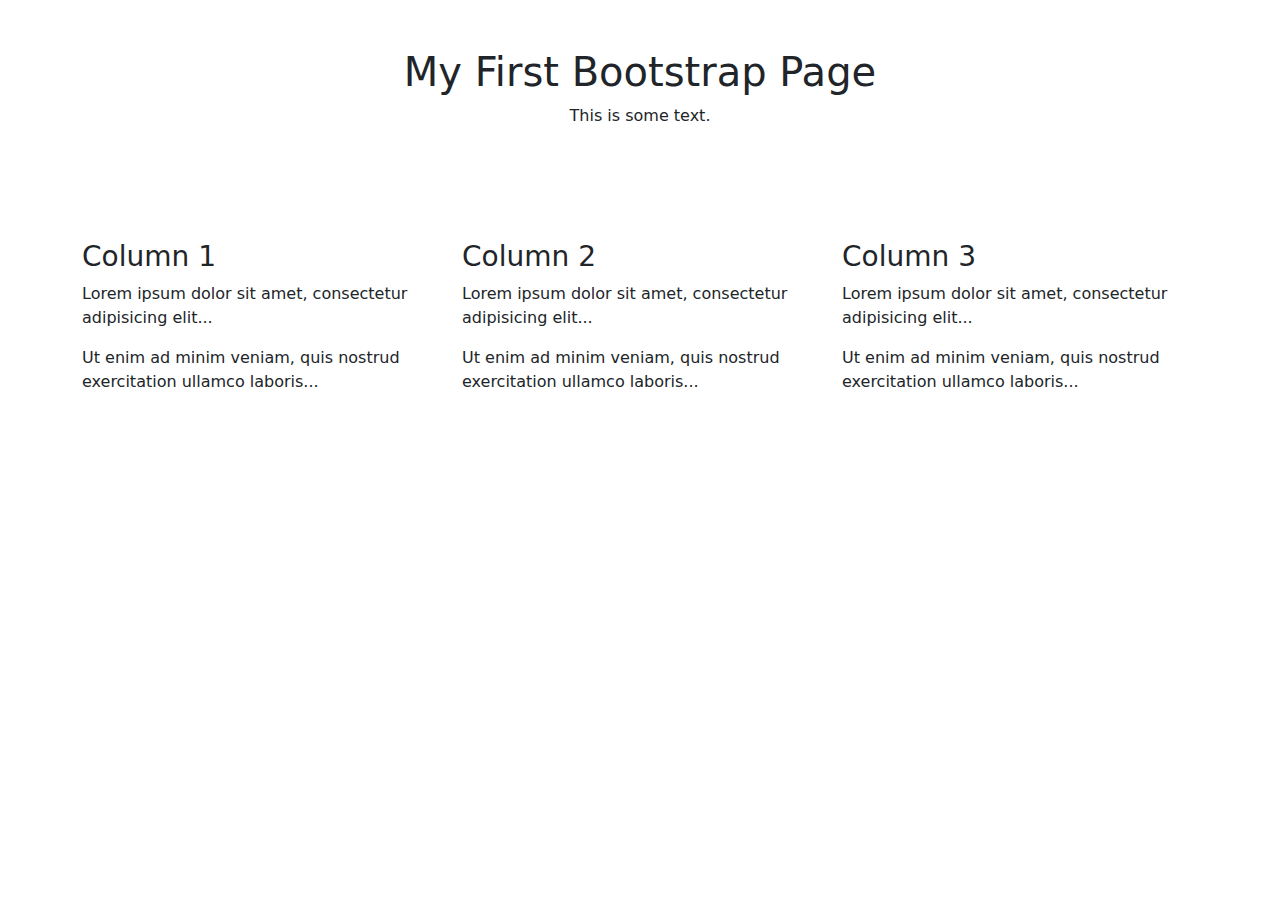
<file: index.html>
<!DOCTYPE html>
<html lang="en">

<head>
    <meta charset="UTF-8">
    <meta name="viewport" content="width=device-width, initial-scale=1.0">
    <title>Home</title>
    <!-- Latest compiled and minified CSS -->
    <link href="https://cdn.jsdelivr.net/npm/bootstrap@5.3.3/dist/css/bootstrap.min.css" rel="stylesheet">

    <!-- Latest compiled JavaScript -->
    <script src="https://cdn.jsdelivr.net/npm/bootstrap@5.3.3/dist/js/bootstrap.bundle.min.js"></script>
</head>

<body>
    <div class="container text-center p-5">
        <h1>My First Bootstrap Page</h1>
        <p>This is some text.</p>
      </div>
      <div class="container mt-5">
        <div class="row">
          <div class="col-sm-4">
            <h3>Column 1</h3>
            <p>Lorem ipsum dolor sit amet, consectetur adipisicing elit...</p>
            <p>Ut enim ad minim veniam, quis nostrud exercitation ullamco laboris...</p>
          </div>
          <div class="col-sm-4">
            <h3>Column 2</h3>
            <p>Lorem ipsum dolor sit amet, consectetur adipisicing elit...</p>
            <p>Ut enim ad minim veniam, quis nostrud exercitation ullamco laboris...</p>
          </div>
          <div class="col-sm-4">
            <h3>Column 3</h3>
            <p>Lorem ipsum dolor sit amet, consectetur adipisicing elit...</p>
            <p>Ut enim ad minim veniam, quis nostrud exercitation ullamco laboris...</p>
          </div>
        </div>
      </div>
</body>

</html>
</file>
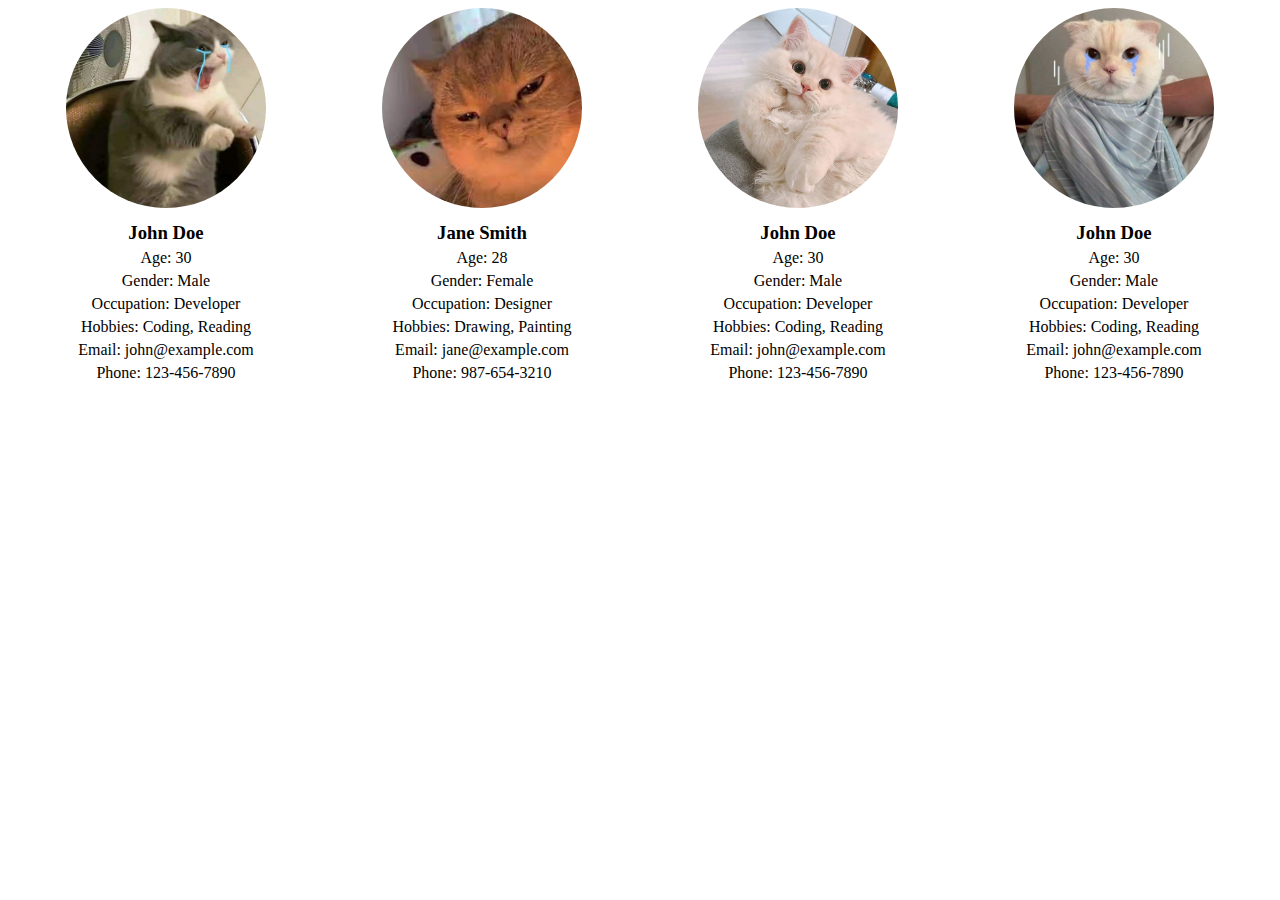
<file: ex1.html>
<!DOCTYPE html>
<html lang="en">
<head>
    <meta charset="UTF-8">
    <meta name="viewport" content="width=device-width, initial-scale=1.0">
    <title>Ex1</title>
    <link rel="stylesheet" href="styles.css">
</head>
<body>
    <div class="column">
        <div class="person">
            <img src="meo1.jpg" alt="Person 1">
            <h3>John Doe</h3>
            <p>Age: 30</p>
            <p>Gender: Male</p>
            <p>Occupation: Developer</p>
            <p>Hobbies: Coding, Reading</p>
            <p>Email: john@example.com</p>
            <p>Phone: 123-456-7890</p>
        </div>
    </div>
    <div class="column">
        <div class="person">
            <img src="meo2.jpg" alt="Person 2">
            <h3>Jane Smith</h3>
            <p>Age: 28</p>
            <p>Gender: Female</p>
            <p>Occupation: Designer</p>
            <p>Hobbies: Drawing, Painting</p>
            <p>Email: jane@example.com</p>
            <p>Phone: 987-654-3210</p>
        </div>
    </div>
    <div class="column">
        <div class="person">
            <img src="meo3.jpg" alt="Person 1">
            <h3>John Doe</h3>
            <p>Age: 30</p>
            <p>Gender: Male</p>
            <p>Occupation: Developer</p>
            <p>Hobbies: Coding, Reading</p>
            <p>Email: john@example.com</p>
            <p>Phone: 123-456-7890</p>
        </div>
    </div>
    <div class="column">
        <div class="person">
            <img src="meo4.jpg" alt="Person 1">
            <h3>John Doe</h3>
            <p>Age: 30</p>
            <p>Gender: Male</p>
            <p>Occupation: Developer</p>
            <p>Hobbies: Coding, Reading</p>
            <p>Email: john@example.com</p>
            <p>Phone: 123-456-7890</p>
        </div>
    </div>
    <!-- Add more columns as needed -->
</body>
</html>
</file>
<file: styles.css>
.column {
    float: left;
    width: 25%;
    padding: 0 15px;
    box-sizing: border-box;
}

.person {
    text-align: center;
    margin-bottom: 20px;
}

.person img {
    width: 100%;
    max-width: 200px;
    height: auto;
    border-radius: 50%;
}

.person h3 {
    margin-top: 10px;
    margin-bottom: 5px;
}

.person p {
    margin: 5px 0;
}

/* Media query */
@media only screen and (max-width: 768px) {
    .column {
        width: 50%; /* Chỉ hiển thị 2 cột trên màn hình nhỏ hơn */
    }

   
}
@media only screen and (max-width: 600px) {
    .column {
        width: 100%; /* Chỉ hiển thị 2 cột trên màn hình nhỏ hơn */
    }
}
</file>
